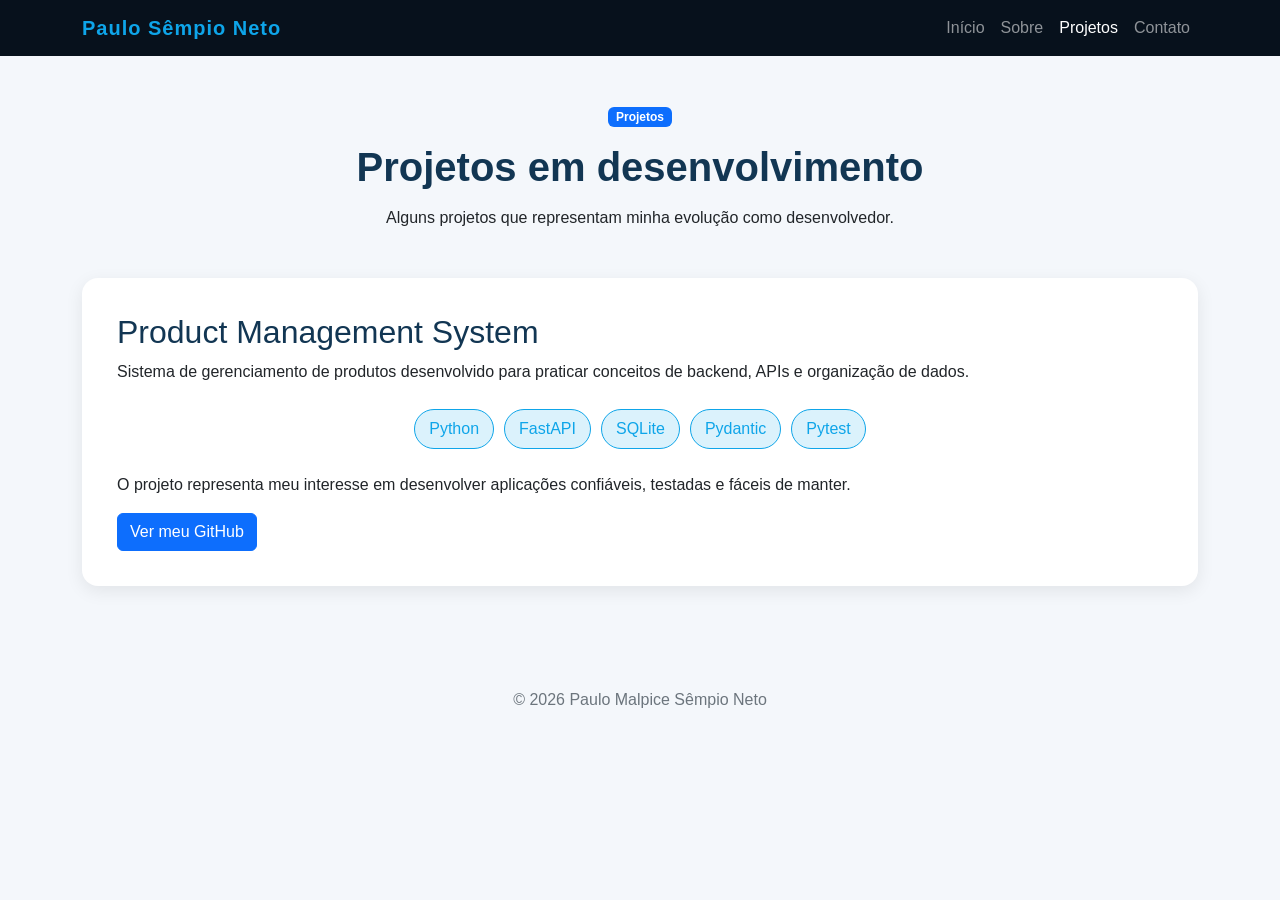
<file: projetos.html>
<!DOCTYPE html>
<html lang="pt-BR">
<head>
    <meta charset="UTF-8">
    <meta name="viewport" content="width=device-width, initial-scale=1.0">

    <title>Projetos de Paulo</title>

    <link href="https://cdn.jsdelivr.net/npm/bootstrap@5.3.8/dist/css/bootstrap.min.css"
          rel="stylesheet"
          integrity="sha384-sRIl4kxILFvY47J16cr9ZwB07vP4J8+LH7qKQnuqkuIAvNWLzeN8tE5YBujZqJLB"
          crossorigin="anonymous">

    <link href="styles.css" rel="stylesheet">
</head>
<body>

    <nav class="navbar navbar-expand-lg navbar-dark bg-dark">
        <div class="container">
            <a class="navbar-brand" href="index.html">Paulo Sêmpio Neto</a>

            <button class="navbar-toggler"
                    type="button"
                    data-bs-toggle="collapse"
                    data-bs-target="#menu"
                    aria-controls="menu"
                    aria-expanded="false"
                    aria-label="Abrir menu">
                <span class="navbar-toggler-icon"></span>
            </button>

            <div class="collapse navbar-collapse" id="menu">
                <ul class="navbar-nav ms-auto">
                    <li class="nav-item">
                        <a class="nav-link" href="index.html">Início</a>
                    </li>
                    <li class="nav-item">
                        <a class="nav-link" href="sobre.html">Sobre</a>
                    </li>
                    <li class="nav-item">
                        <a class="nav-link active" href="projetos.html">Projetos</a>
                    </li>
                    <li class="nav-item">
                        <a class="nav-link" href="contato.html">Contato</a>
                    </li>
                </ul>
            </div>
        </div>
    </nav>

    <main class="container py-5">
        <section class="page-heading text-center">
            <span class="badge text-bg-primary mb-3">Projetos</span>
            <h1>Projetos em desenvolvimento</h1>
            <p>
                Alguns projetos que representam minha evolução como desenvolvedor.
            </p>
        </section>

        <section class="content-box mt-5">
            <h2>Product Management System</h2>

            <p>
                Sistema de gerenciamento de produtos desenvolvido para praticar
                conceitos de backend, APIs e organização de dados.
            </p>

            <div class="technology-list">
                <span>Python</span>
                <span>FastAPI</span>
                <span>SQLite</span>
                <span>Pydantic</span>
                <span>Pytest</span>
            </div>

            <p class="mt-4">
                O projeto representa meu interesse em desenvolver aplicações
                confiáveis, testadas e fáceis de manter.
            </p>

            <a class="btn btn-primary"
               href="https://github.com/paulo-sempio-neto"
               target="_blank"
               rel="noopener noreferrer">
                Ver meu GitHub
            </a>
        </section>
    </main>

    <footer class="text-center py-4">
        <p>© <span id="year"></span> Paulo Malpice Sêmpio Neto</p>
    </footer>

    <script src="https://cdn.jsdelivr.net/npm/bootstrap@5.3.8/dist/js/bootstrap.bundle.min.js"
            integrity="sha384-FKyoEForCGlyvwx9Hj09JcYn3nv7wiPVlz7YYwJrWVcXK/BmnVDxM+D2scQbITxI"
            crossorigin="anonymous"></script>

    <script src="script.js"></script>
</body>
</html>
</file>
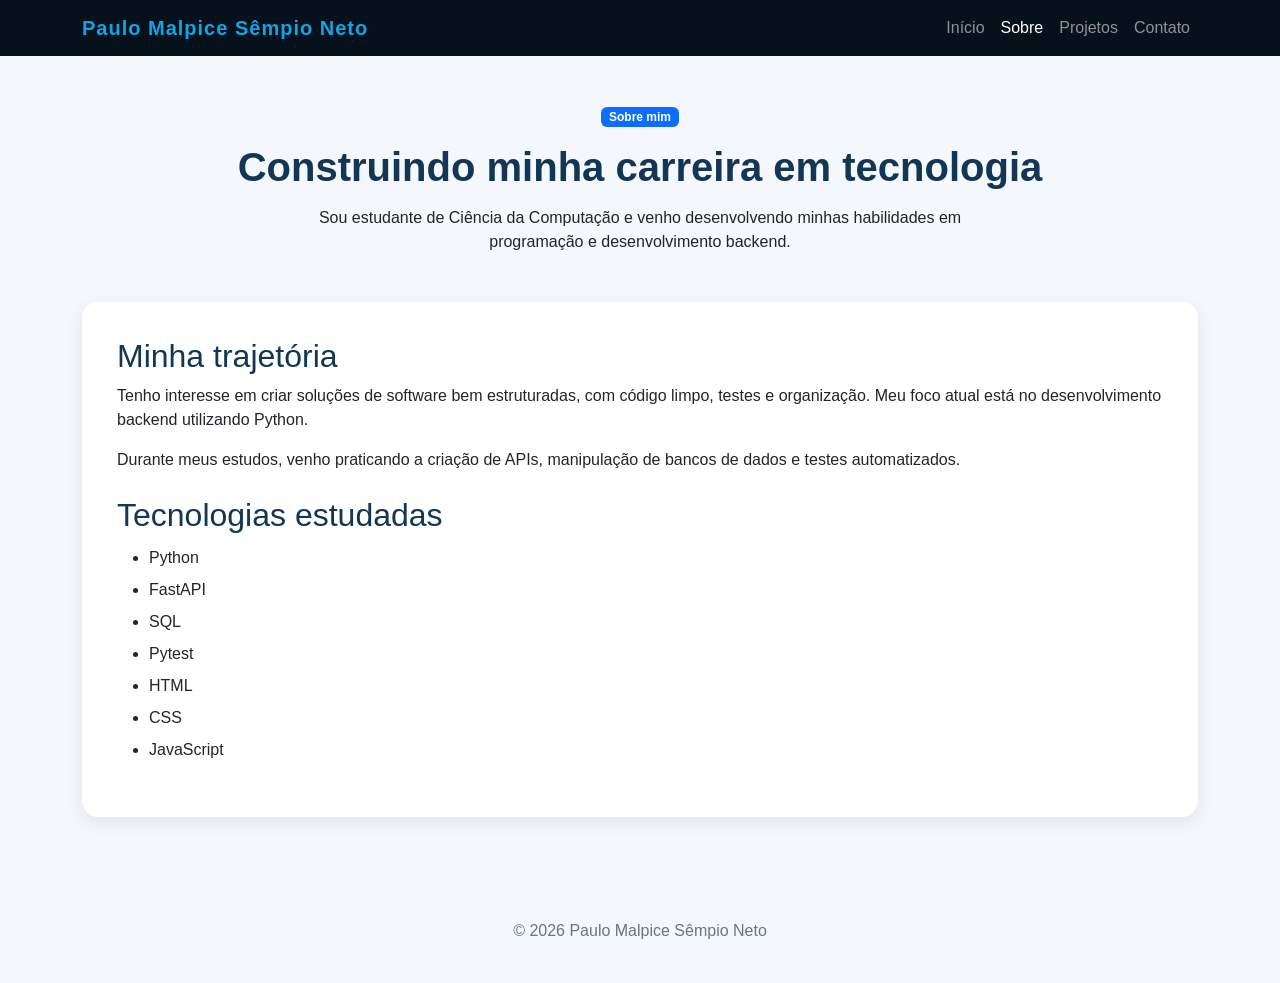
<file: sobre.html>
<!DOCTYPE html>
<html lang="pt-BR">
<head>
    <meta charset="UTF-8">
    <meta name="viewport" content="width=device-width, initial-scale=1.0">

    <title>Sobre Paulo</title>

    <link href="https://cdn.jsdelivr.net/npm/bootstrap@5.3.8/dist/css/bootstrap.min.css"
          rel="stylesheet"
          integrity="sha384-sRIl4kxILFvY47J16cr9ZwB07vP4J8+LH7qKQnuqkuIAvNWLzeN8tE5YBujZqJLB"
          crossorigin="anonymous">

    <link href="styles.css" rel="stylesheet">
</head>
<body>

    <nav class="navbar navbar-expand-lg navbar-dark bg-dark">
        <div class="container">
            <a class="navbar-brand" href="index.html">Paulo Malpice Sêmpio Neto</a>

            <button class="navbar-toggler"
                    type="button"
                    data-bs-toggle="collapse"
                    data-bs-target="#menu"
                    aria-controls="menu"
                    aria-expanded="false"
                    aria-label="Abrir menu">
                <span class="navbar-toggler-icon"></span>
            </button>

            <div class="collapse navbar-collapse" id="menu">
                <ul class="navbar-nav ms-auto">
                    <li class="nav-item">
                        <a class="nav-link" href="index.html">Início</a>
                    </li>
                    <li class="nav-item">
                        <a class="nav-link active" href="sobre.html">Sobre</a>
                    </li>
                    <li class="nav-item">
                        <a class="nav-link" href="projetos.html">Projetos</a>
                    </li>
                    <li class="nav-item">
                        <a class="nav-link" href="contato.html">Contato</a>
                    </li>
                </ul>
            </div>
        </div>
    </nav>

    <main class="container py-5">
        <section class="page-heading text-center">
            <span class="badge text-bg-primary mb-3">Sobre mim</span>
            <h1>Construindo minha carreira em tecnologia</h1>
            <p>
                Sou estudante de Ciência da Computação e venho desenvolvendo
                minhas habilidades em programação e desenvolvimento backend.
            </p>
        </section>

        <section class="content-box mt-5">
            <h2>Minha trajetória</h2>

            <p>
                Tenho interesse em criar soluções de software bem estruturadas,
                com código limpo, testes e organização. Meu foco atual está no
                desenvolvimento backend utilizando Python.
            </p>

            <p>
                Durante meus estudos, venho praticando a criação de APIs,
                manipulação de bancos de dados e testes automatizados.
            </p>

            <h2 class="mt-4">Tecnologias estudadas</h2>

            <ul class="technology-items">
                <li>Python</li>
                <li>FastAPI</li>
                <li>SQL</li>
                <li>Pytest</li>
                <li>HTML</li>
                <li>CSS</li>
                <li>JavaScript</li>
            </ul>
        </section>
    </main>

    <footer class="text-center py-4">
        <p>© <span id="year"></span> Paulo Malpice Sêmpio Neto</p>
    </footer>

    <script src="https://cdn.jsdelivr.net/npm/bootstrap@5.3.8/dist/js/bootstrap.bundle.min.js"
            integrity="sha384-FKyoEForCGlyvwx9Hj09JcYn3nv7wiPVlz7YYwJrWVcXK/BmnVDxM+D2scQbITxI"
            crossorigin="anonymous"></script>

    <script src="script.js"></script>
</body>
</html>
</file>
<file: styles.css>
:root {
    --blue: #0ea5e9;
    --dark: #07111c;
    --light: #f4f7fb;
    --text: #d9e4ee;
}

body {
    background-color: var(--light);
    color: #212529;
    font-family: Arial, sans-serif;
}

.navbar {
    background: var(--dark) !important;
}

.navbar-brand {
    color: var(--blue) !important;
    font-weight: bold;
    letter-spacing: 1px;
}

.hero {
    background: linear-gradient(135deg, #07111c, #123653);
    border-radius: 20px;
    color: var(--text);
    padding: 70px 25px;
    box-shadow: 0 8px 25px rgba(0, 0, 0, 0.18);
}

.hero h1 {
    color: white;
    font-size: 44px;
    margin-bottom: 20px;
}

.hero p {
    max-width: 750px;
    margin: 0 auto;
}

.technology-list {
    display: flex;
    flex-wrap: wrap;
    justify-content: center;
    gap: 10px;
    margin-top: 25px;
}

.technology-list span {
    background-color: rgba(14, 165, 233, 0.15);
    border: 1px solid var(--blue);
    border-radius: 20px;
    color: var(--blue);
    padding: 7px 14px;
}

.feature-card {
    border: none;
    border-radius: 15px;
    transition: transform 0.2s ease, box-shadow 0.2s ease;
}

.feature-card:hover {
    transform: translateY(-7px);
    box-shadow: 0 10px 22px rgba(0, 0, 0, 0.15);
}

.page-heading {
    margin-bottom: 20px;
}

.page-heading h1 {
    color: #123653;
    font-weight: bold;
}

.page-heading p {
    max-width: 700px;
    margin: 15px auto;
}

.content-box {
    background-color: white;
    border-radius: 16px;
    padding: 35px;
    box-shadow: 0 5px 18px rgba(0, 0, 0, 0.08);
}

.content-box h2 {
    color: #123653;
}

.technology-items {
    line-height: 2;
}

footer {
    color: #6c757d;
    margin-top: 30px;
}
</file>
